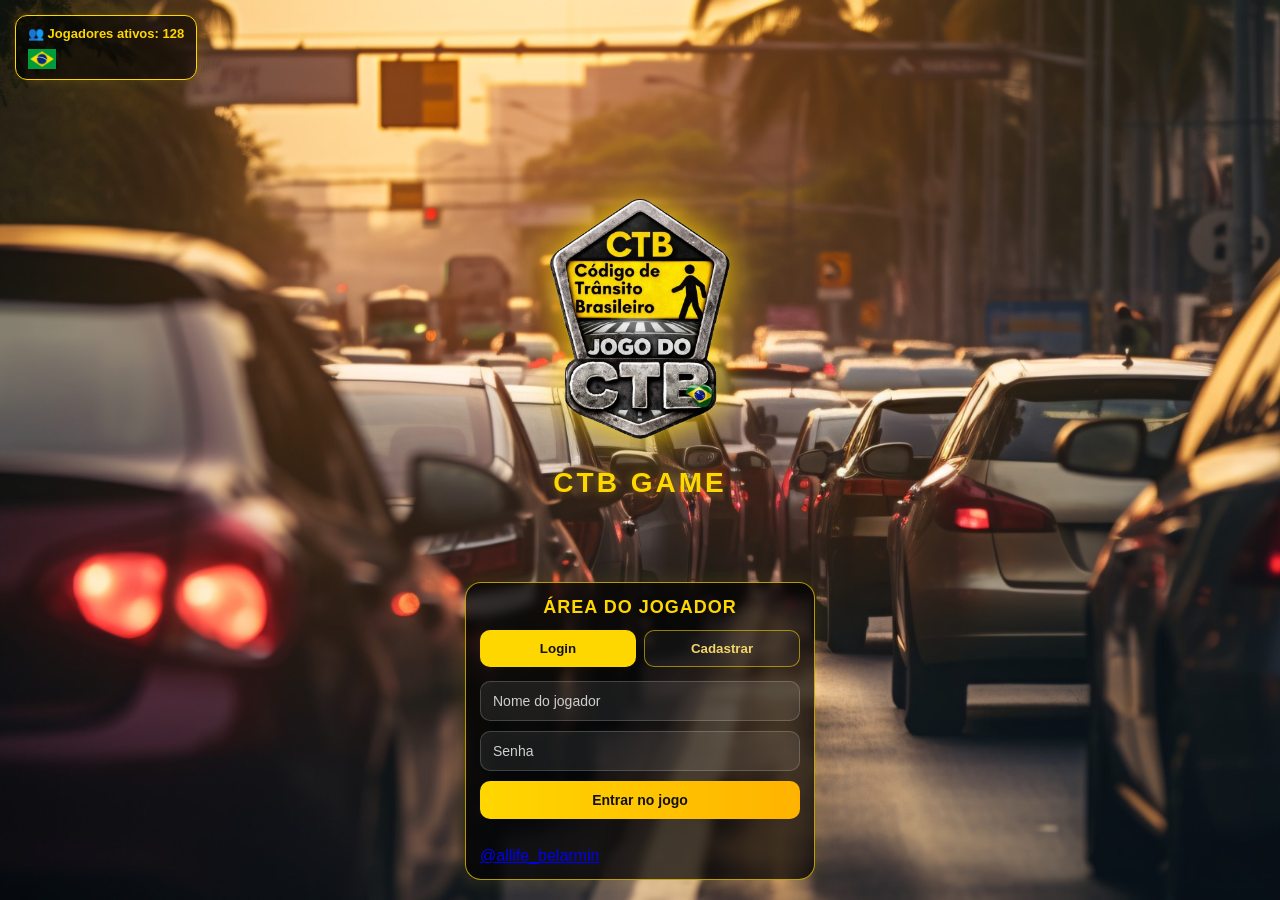
<file: index.html>
<!DOCTYPE html>
<html lang="pt-BR">
<head>
  <meta charset="UTF-8" />
  <meta name="viewport" content="width=device-width, initial-scale=1.0" />
  <title>CTB GAME</title>

  <style>
    * {
      margin: 0;
      padding: 0;
      box-sizing: border-box;
      font-family: Arial, sans-serif;
    }

    body {
      overflow: hidden;
      background: radial-gradient(circle, #1a1a1a, #000);
      height: 100vh;
    }

    .scene {
      position: relative;
      width: 100%;
      height: 100vh;
      overflow: hidden;

      /* FUNDO DO JOGO */
      background-image: url("fundo.jpg");
      background-size: cover;
      background-position: center;
      background-repeat: no-repeat;
    }

    /* PORTÕES */
    .gate {
      position: absolute;
      top: 0;
      width: 50%;
      height: 100%;
      background: linear-gradient(to bottom, #8f8f8f, #4a4a4a);
      z-index: 5;
    }

    .left-gate {
      left: 0;
      animation: openLeft 2s forwards;
      animation-delay: 1s;
    }

    .right-gate {
      right: 0;
      animation: openRight 2s forwards;
      animation-delay: 1s;
    }

    @keyframes openLeft {
      to {
        transform: translateX(-100%);
      }
    }

    @keyframes openRight {
      to {
        transform: translateX(100%);
      }
    }

    /* LOGO */
    .logo-wrap {
      position: absolute;
      top: 38%;
      left: 50%;
      transform: translate(-50%, -50%) scale(0.5);
      opacity: 0;
      text-align: center;
      z-index: 3;
      animation: aparecer 1.5s forwards;
      animation-delay: 2.5s;
      width: 100%;
      padding: 0 16px;
    }

    @keyframes aparecer {
      to {
        opacity: 1;
        transform: translate(-50%, -50%) scale(1);
      }
    }

    .logo {
      width: min(400px, 80vw);
      max-width: 100%;
      filter: drop-shadow(0 0 20px gold);
    }

    .title {
      color: gold;
      font-size: 28px;
      margin-top: 10px;
      letter-spacing: 3px;
      font-weight: bold;
      text-shadow: 0 0 10px rgba(255, 215, 0, 0.4);
    }

    /* HUD JOGADORES */
    .players-hud {
      position: absolute;
      top: 15px;
      left: 15px;
      z-index: 10;
      padding: 10px 12px;
      border-radius: 12px;
      background: rgba(0, 0, 0, 0.55);
      border: 1px solid gold;
      color: gold;
      font-weight: bold;
      font-size: 13px;
      min-width: 180px;
      box-shadow: 0 0 12px rgba(255, 215, 0, 0.15);
    }

    .flag-br {
      margin-top: 8px;
    }

    .flag-slot {
      width: 28px;
      height: 20px;
      border: 1px dashed rgba(255,255,255,0.5);
      border-radius: 4px;
      display: flex;
      align-items: center;
      justify-content: center;
      color: #ddd;
      font-size: 10px;
      background: rgba(255,255,255,0.05);
    }

    /* PAINEL LOGIN / CADASTRO */
    .auth-panel {
      position: absolute;
      top: auto;
      bottom: 20px;
      left: 50%;
      transform: translateX(-50%);
      z-index: 10;

      width: 90%;
      max-width: 350px;
      padding: 14px;
      border-radius: 16px;
      background: rgba(0, 0, 0, 0.70);
      border: 1px solid rgba(255, 215, 0, 0.7);
      box-shadow: 0 0 20px rgba(255, 215, 0, 0.12);
      backdrop-filter: blur(5px);
    }

    .auth-title {
      color: gold;
      font-size: 18px;
      font-weight: bold;
      margin-bottom: 12px;
      text-align: center;
      letter-spacing: 1px;
    }

    .tabs {
      display: flex;
      gap: 8px;
      margin-bottom: 14px;
    }

    .tab-btn {
      flex: 1;
      padding: 10px;
      border: 1px solid rgba(255, 215, 0, 0.55);
      background: rgba(255,255,255,0.04);
      color: #f3d46a;
      border-radius: 10px;
      cursor: pointer;
      font-weight: bold;
      transition: 0.25s;
    }

    .tab-btn:hover {
      transform: scale(1.02);
      background: rgba(255,215,0,0.08);
    }

    .tab-btn.active {
      background: gold;
      color: #111;
    }

    .auth-form {
      display: none;
      flex-direction: column;
      gap: 10px;
    }

    .auth-form.active {
      display: flex;
    }

    .auth-form input {
      width: 100%;
      padding: 11px 12px;
      border-radius: 10px;
      border: 1px solid rgba(255,255,255,0.18);
      outline: none;
      background: rgba(255,255,255,0.08);
      color: white;
      font-size: 14px;
    }

    .auth-form input::placeholder {
      color: #cfcfcf;
    }

    .auth-form button {
      padding: 11px;
      border: none;
      border-radius: 10px;
      cursor: pointer;
      background: linear-gradient(90deg, #ffd700, #ffb300);
      color: #111;
      font-weight: bold;
      font-size: 14px;
      transition: 0.25s;
    }

    .auth-form button:hover {
      transform: scale(1.02);
      box-shadow: 0 0 12px rgba(255, 215, 0, 0.35);
    }

    .status-msg {
      margin-top: 10px;
      color: #e8e8e8;
      font-size: 12px;
      min-height: 18px;
      text-align: center;
    }

    /* RESPONSIVO */
    @media (max-width: 600px) {
      .logo-wrap {
        top: 34%;
      }

      .logo {
        width: 70vw;
      }

      .title {
        font-size: 20px;
        letter-spacing: 2px;
      }

      .auth-panel {
        bottom: 10px;
        width: 95%;
        padding: 12px;
      }

      .players-hud {
        top: 10px;
        left: 10px;
        font-size: 11px;
        padding: 8px 10px;
        min-width: 150px;
      }

      .flag-slot {
        width: 24px;
        height: 18px;
        font-size: 9px;
      }

      .auth-title {
        font-size: 16px;
      }

      .auth-form input,
      .auth-form button,
      .tab-btn {
        font-size: 13px;
        padding: 10px;
      }
    }

    @media (max-height: 700px) {
      .logo-wrap {
        top: 30%;
      }

      .logo {
        width: min(280px, 65vw);
      }

      .title {
        font-size: 18px;
      }

      .auth-panel {
        bottom: 8px;
        padding: 10px;
      }
    }
  </style>
</head>
<body>

  <div class="scene">
    
    <!-- HUD JOGADORES -->
    <div class="players-hud">
      👥 Jogadores ativos: <span id="players">128</span>

      <div class="flag-br">
        <div class="flag-slot">
          <img src="brasil.png" alt="Bandeira do Brasil" width="28">
        </div>
      </div>
    </div>

    <!-- PAINEL DE LOGIN / CADASTRO -->
    <div class="auth-panel">
      <div class="auth-title">ÁREA DO JOGADOR</div>

      <div class="tabs">
        <button class="tab-btn active" onclick="mostrarAba('login')">Login</button>
        <button class="tab-btn" onclick="mostrarAba('cadastro')">Cadastrar</button>
      </div>

      <form class="auth-form active" id="form-login" onsubmit="fazerLogin(event)">
        <input type="text" id="login-usuario" placeholder="Nome do jogador" required>
        <input type="password" id="login-senha" placeholder="Senha" required>
        <button type="submit">Entrar no jogo</button>
      </form>

      <form class="auth-form" id="form-cadastro" onsubmit="cadastrarJogador(event)">
        <input type="text" id="cadastro-usuario" placeholder="Crie seu nome de jogador" required>
        <input type="email" id="cadastro-email" placeholder="Seu e-mail" required>
        <input type="password" id="cadastro-senha" placeholder="Crie sua senha" required>
        <button type="submit">Cadastrar jogador</button>
      </form>

      <div class="status-msg" id="status-msg"></div>
      <div class="dev-footer">
  
  <a href="https://instagram.com/allife_belarmin" target="_blank">@allife_belarmin
</div>
    </div>

    <!-- PORTÕES -->
    <div class="gate left-gate"></div>
    <div class="gate right-gate"></div>

    <!-- LOGO -->
    <div class="logo-wrap">
      <img src="logo.ctb.png" alt="Logo CTB" class="logo">
      <div class="title">CTB GAME</div>
    </div>

  </div>

  <script>
    const players = document.getElementById("players");
    const statusMsg = document.getElementById("status-msg");
    const tabs = document.querySelectorAll(".tab-btn");
    const formLogin = document.getElementById("form-login");
    const formCadastro = document.getElementById("form-cadastro");

    setInterval(() => {
      let valor = parseInt(players.innerText);
      let variacao = Math.floor(Math.random() * 5) - 2;

      valor += variacao;

      if (valor < 100) valor = 100;
      if (valor > 999) valor = 999;

      players.innerText = valor;
    }, 2000);

    function mostrarAba(tipo) {
      tabs.forEach(btn => btn.classList.remove("active"));

      if (tipo === "login") {
        tabs[0].classList.add("active");
        formLogin.classList.add("active");
        formCadastro.classList.remove("active");
      } else {
        tabs[1].classList.add("active");
        formCadastro.classList.add("active");
        formLogin.classList.remove("active");
      }

      statusMsg.innerText = "";
    }

    function cadastrarJogador(event) {
      event.preventDefault();

      const usuario = document.getElementById("cadastro-usuario").value;
      const email = document.getElementById("cadastro-email").value;
      const senha = document.getElementById("cadastro-senha").value;

      const jogador = {
        usuario,
        email,
        senha
      };

      localStorage.setItem("ctb_jogador_" + usuario, JSON.stringify(jogador));
      statusMsg.innerText = "Jogador cadastrado com sucesso.";
      formCadastro.reset();
    }

    function fazerLogin(event) {
      event.preventDefault();

      const usuario = document.getElementById("login-usuario").value;
      const senha = document.getElementById("login-senha").value;

      const dados = localStorage.getItem("ctb_jogador_" + usuario);

      if (!dados) {
        statusMsg.innerText = "Jogador não encontrado.";
        return;
      }

      const jogador = JSON.parse(dados);

      if (jogador.senha === senha) {
        statusMsg.innerText = "Login realizado com sucesso. Bem-vindo, " + usuario + "!";
        sessionStorage.setItem("ctb_logado", "true");
        sessionStorage.setItem("ctb_usuario", usuario);

        setTimeout(() => {
          window.location.href = "jogo/index.html";
        }, 700);
      } else {
        statusMsg.innerText = "Senha incorreta.";
      }
    }
  </script>
<div class="dev-footer">
 
</div>
</body>
</html>
</file>
<file: jogo/style.css>
* {
  box-sizing: border-box;
}

:root {
  --yellow: #ffd400;
  --black: #080808;
  --white: #f5f5f5;
  --green: #25d366;
  --red: #ff3b30;
}

html, body {
  margin: 0;
  min-height: 100%;
  font-family: Impact, Haettenschweiler, "Arial Narrow Bold", Arial, sans-serif;
  color: var(--white);
}

body {
  background-image:
    linear-gradient(rgba(0, 0, 0, 0.20), rgba(0, 0, 0, 0.20)),
    url("fundo_jogo.png");
  background-size: cover;
  background-position: center center;
  background-repeat: no-repeat;
  background-attachment: fixed;
}

body {
  min-height: 100vh;
  display: grid;
  place-items: center;
  overflow-x: hidden;
}

.game-shell {
  width: min(100vw, 100vh);
  padding: 8px;
}

.ctb-board {
  width: 100%;
  aspect-ratio: 1 / 1;
  position: relative;
  filter: drop-shadow(0 18px 35px rgba(0,0,0,.75));
  user-select: none;
}

.board-image {
  position: absolute;
  inset: 0;
  width: 100%;
  height: 100%;
  object-fit: contain;
  pointer-events: none;
}

.question-area,
.answer-area {
  position: absolute;
  z-index: 2;
  left: 10.2%;
  width: 80.4%;
  display: flex;
  align-items: center;
  justify-content: center;
  text-align: center;
}

.question-area {
  top: 29.5%;
  height: 20.6%;
  flex-direction: column;
  padding: 2.5% 4%;
}

.progress {
  color: var(--yellow);
  font-family: Arial, sans-serif;
  font-weight: 900;
  letter-spacing: .12em;
  font-size: clamp(10px, 1.25vw, 18px);
  margin-bottom: 1.3%;
  text-shadow: 0 2px 3px #000;
}

.question {
  width: 100%;
  font-family: Arial, Helvetica, sans-serif;
  font-weight: 900;
  line-height: 1.15;
  font-size: clamp(18px, 2.4vw, 37px);
  text-shadow: 0 3px 4px #000;
}

.answer-area {
  top: 63.2%;
  height: 23.2%;
  padding: 2.2% 4%;
  flex-direction: column;
}

.answer-title {
  color: #cfcfcf;
  font-family: Arial, sans-serif;
  font-size: clamp(10px, 1.2vw, 17px);
  font-weight: 900;
  letter-spacing: .12em;
  margin-bottom: 2.5%;
}

.buttons {
  width: 92%;
  display: grid;
  grid-template-columns: 1fr 1fr;
  gap: 4%;
}

.answer-btn {
  border: 2px solid var(--yellow);
  background: linear-gradient(#222, #080808);
  color: white;
  min-height: clamp(54px, 7vw, 95px);
  border-radius: 12px;
  font: 900 clamp(18px, 2.2vw, 34px) Arial, sans-serif;
  cursor: pointer;
  box-shadow:
    0 0 0 2px #000,
    0 5px 0 #000,
    inset 0 0 20px rgba(255,212,0,.08);
  transition: .15s ease;
}

.answer-btn:hover {
  transform: translateY(-3px);
  background: var(--yellow);
  color: #000;
  box-shadow: 0 0 25px rgba(255,212,0,.35);
}

.answer-btn:active {
  transform: translateY(1px);
}

.symbol {
  display: inline-grid;
  place-items: center;
  width: 1.4em;
  height: 1.4em;
  margin-right: .25em;
  border-radius: 50%;
  border: .08em solid currentColor;
}

.feedback,
.result {
  width: 94%;
  font-family: Arial, Helvetica, sans-serif;
}

.feedback-status,
.result-title {
  font-weight: 1000;
  font-size: clamp(20px, 2.5vw, 38px);
  margin-bottom: .35em;
}

.feedback p {
  margin: 0 auto .8em;
  max-width: 95%;
  font-size: clamp(12px, 1.3vw, 19px);
  line-height: 1.25;
}

.feedback.success .feedback-status {
  color: var(--green);
}

.feedback.error .feedback-status {
  color: var(--red);
}

.next-btn {
  border: 0;
  background: var(--yellow);
  color: #050505;
  padding: .7em 1.3em;
  border-radius: 7px;
  font: 900 clamp(12px, 1.25vw, 18px) Arial, sans-serif;
  cursor: pointer;
  box-shadow: 0 4px 0 #9c8100;
}

.next-btn:hover {
  filter: brightness(1.08);
}

.score {
  color: var(--yellow);
  font: 900 clamp(25px, 3vw, 48px) Arial, sans-serif;
  margin-bottom: .55em;
}

.hidden {
  display: none !important;
}

@media (max-width: 650px) {
  .game-shell {
    width: 100vw;
    padding: 0;
  }

  .question-area {
    padding-left: 3%;
    padding-right: 3%;
  }

  .buttons {
    width: 100%;
    gap: 3%;
  }

  .answer-btn {
    border-radius: 7px;
  }
}


.player-bar {
  position: fixed;
  top: 16px;
  right: 18px;
  z-index: 100;
  display: flex;
  align-items: center;
  gap: 12px;
  padding: 9px 12px;
  border: 1px solid #ffd400;
  border-radius: 9px;
  background: rgba(0,0,0,.78);
  font: 700 14px Arial, sans-serif;
  color: #fff;
}
.player-bar button {
  border: 0;
  border-radius: 6px;
  background: #ffd400;
  color: #080808;
  padding: 7px 11px;
  font-weight: 900;
  cursor: pointer;
}
@media (max-width: 650px) {
  .player-bar { top: 7px; right: 7px; font-size: 11px; padding: 6px 8px; }
  .player-bar button { padding: 5px 8px; }
}


.rank-hud {
  position: fixed;
  top: 78px;
  right: 18px;
  z-index: 90;
  width: 220px;
  padding: 12px 14px;
  border: 1px solid #ffd400;
  border-radius: 10px;
  background: rgba(0,0,0,.82);
  box-shadow: 0 0 18px rgba(255,212,0,.18);
  font-family: Arial, sans-serif;
}
.rank-label {
  color: #ffd400;
  font-size: 11px;
  font-weight: 900;
  letter-spacing: .16em;
}
.rank-name {
  margin: 5px 0 8px;
  color: #fff;
  font-size: 18px;
  font-weight: 1000;
}
.rank-info {
  display: flex;
  justify-content: space-between;
  gap: 8px;
  color: #ddd;
  font-size: 10px;
  font-weight: 800;
}
.rank-track {
  height: 7px;
  margin-top: 8px;
  overflow: hidden;
  border-radius: 20px;
  background: #292929;
}
.rank-progress {
  width: 0%;
  height: 100%;
  border-radius: inherit;
  background: linear-gradient(90deg, #a98500, #ffd400);
  transition: width .35s ease;
}
@media (max-width: 650px) {
  .rank-hud {
    top: 54px;
    right: 7px;
    width: 165px;
    padding: 8px 10px;
  }
  .rank-name { font-size: 13px; }
  .rank-info { font-size: 8px; }
}
</file>
